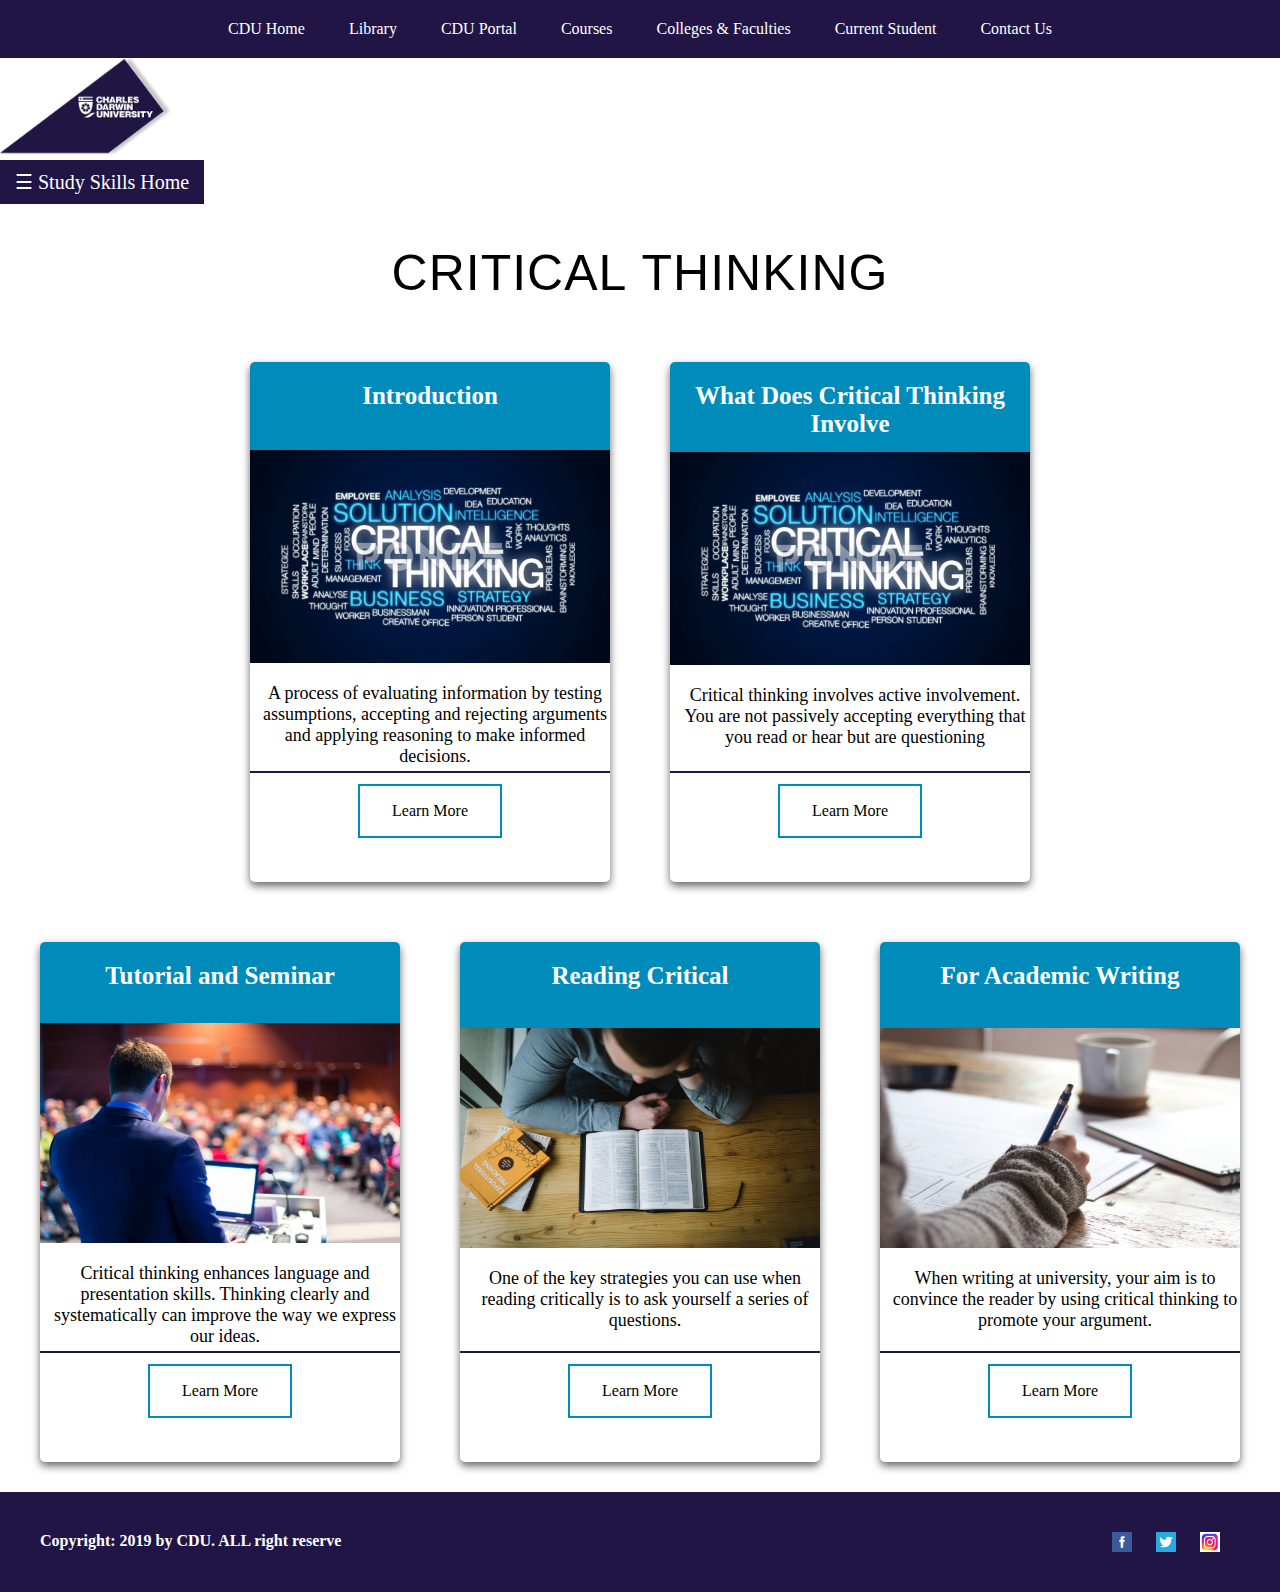
<file: index.html>
<!DOCTYPE html>
<html lang="en">
<head>
  <meta charset="UTF-8" name="viewport" content="width=device-width, initial-scale=1.0">
  <title>Critical Thinking</title>
  <link rel="stylesheet" href="main.css" type="text/css">
  <link href="https://stackpath.bootstrapcdn.com/font-awesome/4.7.0/css/font-awesome.min.css" rel="stylesheet">
</head>
<body>
  <header>
    <nav class="second-nav">
      <div class="toggle">
        <a class="fas fa-bars menu" aria-hidden="true"></a>
      </div>
      <ul class="second-ul">
        <li><a href="https://www.cdu.edu.au/">CDU Home</a></li>
        <li><a href="https://www.cdu.edu.au/library/">Library</a></li>
        <li><a href="https://portal.cdu.edu.au/my.policy">CDU Portal</a></li>
        <li><a href="http://stapps.cdu.edu.au/f?p=100:30:0::NO:::">Courses</a></li>
        <li><a href="https://www.cdu.edu.au/faculties-schools">Colleges & Faculties</a></li>
        <li><a href="https://www.cdu.edu.au/current-students">Current Student</a></li>
        <li><a href="https://www.cdu.edu.au/contact-cdu">Contact Us</a></li>
      </ul>
    </nav>
    <div class="widthsize">
    </div>
    <br><br>
  </header>
  <section>
    <div class="widthsize">
      <img src="title.png" alt="CDU logo" class="logo">
      <div id="mySidebar" class="sidebar">
        <a href="javascript:void(0)" class="closebtn" onclick="closeNav()">×</a>
        <a href="index.html">Critical Thinking</a>
        <a href="what_does_critical_thinking_involve.html">What Does Critical Thinking Involve</a>
        <a href="tutorial_and_seminar.html">Tutorial and Seminar Presentation</a>
        <a href="reading_critically.html">Reading Critically</a>
        <a href="academic_writing.html">For Academic Writing</a>
      </div>
      <div id="main">
        <button class="openbtn" onclick="openNav()">☰ Study Skills Home</button>
      </div>
    </div>
  </section>
  <section class="section-style js--section-style">
    <div class="widthsize">
      <h2>Critical thinking</h2>
      <div class="container">
        <div class="card-wrapper">
          <div class="card">
            <div class="subheading">
              <h3>Introduction</h3>
            </div>
            <img src="image1.jpeg" alt="photo3" class="card-img" style="width:100%">
            <div class="container-p">
              <p>
                A process of evaluating information by testing assumptions, accepting and rejecting arguments and applying reasoning to make informed decisions.
              </p>
            </div>
            <div class="button-style">
              <a class="button" href="">Learn More</a>
            </div>
          </div>
          <div class="card">
            <div class="subheading-2">
              <h3>What Does Critical Thinking Involve</h3>
            </div>
            <img src="image1.jpeg" alt="photo3" class="card-img" style="width:100%">
            <div class="container-p">
              <p>
                Critical thinking involves active involvement. You are not passively accepting everything that you read or hear but are questioning
              </p>
            </div>
            <div class="button-style">
              <a class="button" href="what_does_critical_thinking_involve.html">Learn More</a>
            </div>
          </div>
        </div>
      </div>
    </div>
  </section>
  <section>
    <div class="container">
      <div class="card-wrapper">
        <div class="card">
          <div class="subheading">
            <h3>Tutorial and Seminar</h3>
          </div>
          <img src="3.jpg" alt="photo2" class="card-img" style="width:100%">
          <div class="container-p">
            <p>
              Critical thinking enhances language and presentation skills. Thinking clearly and systematically can improve the way we express our ideas.
            </p>
          </div>
          <div class="button-style">
            <a class="button" href="tutorial_and_seminar.html">Learn More</a>
          </div>
        </div>
        <div class="card">
          <div class="subheading-2">
            <h3>Reading Critical</h3>
          </div>
          <img src="4.jpg" alt="photo3" class="card-img" style="width:100%">
          <div class="container-p">
            <p>
              One of the key strategies you can use when reading critically is to ask yourself a series of questions.
            </p>
          </div>
          <div class="button-style">
            <a class="button" href="reading_critically.html">Learn More</a>
          </div>
        </div>
        <div class="card">
          <div class="subheading-2">
            <h3>For Academic Writing</h3>
          </div>
          <img src="5.jfif" alt="photo3" class="card-img" style="width:100%">
          <div class="container-p">
            <p>
              When writing at university, your aim is to convince the reader by using critical thinking to promote your argument.
            </p>
          </div>
          <div class="button-style">
            <a class="button" href="academic_writing.html">Learn More</a>
          </div>
        </div>
      </div>
    </div>
  </section>
  <footer class=>
    <div class="widthsize">
      <div>
        <ul class="social-links">
          <li><a href="https://www.facebook.com/CharlesDarwinUniversity/"> <img src="facebook.png" class="logo-mini" alt="FaceBook"></a></li>
          <li><a href="https://twitter.com/cduni?lang=en"> <img src="twitter.png" class="logo-mini" alt="Twitter"></a></li>
          <li><a href="https://www.instagram.com/charlesdarwinuniversity/?hl=en"> <img src="instagram.png" class="logo-mini" alt="Instagram"></a></li>
        </ul>
      </div>
      <div class="widthsize">
        <h4>
          Copyright: 2019 by CDU. ALL right reserve
        </h4>
      </div>
    </div>
  </footer>
  <script src="https://ajax.googleapis.com/ajax/libs/jquery/1.12.4/jquery.min.js"></script>
  <script src="jquery.waypoints.min.js"></script>
  <script src="script.js" type="text/javascript"></script>
  <script src="https://code.jquery.com/jquery-3.4.1.js"></script>
  <script type="text/javascript">
    $(document).ready(function() {
      $('.menu').click(function() {
        $('ul').toggleClass('active');
      })
    })
  </script>
</body>
</html>
</file>
<file: main.css>
*{
    margin: 0;
    padding: 0;
    box-sizing: border-box;
    font-family: "Times New Roman", Times, serif;
}

.html {
    font-weight: 300;
    font-size: 20px;
    text-rendering: optimizeLegibility;
}

body{
  background-color:#fff;
}

.widthsize{
    max-width: 1400px;
    margin:0 auto;
}

.sidebar {
  height: 100%;
  width: 0;
  position: fixed;
  z-index: 1;
  top: 0;
  left: 0;
  background-color: #211545;
  overflow-x: hidden;
  transition: 0.5s;
  padding-top: 60px;
}

.sidebar a {
  padding: 8px 8px 8px 32px;
  text-decoration: none;
  font-size: 21px;
  color: #fff;
  display: block;
  transition: 0.3s;
}

.sidebar a:hover {
  color: #f1f1f1;
}

.sidebar .closebtn {
  position: absolute;
  top: 0;
  right: 25px;
  font-size: 36px;
  margin-left: 50px;
}

.openbtn {
  font-size: 20px;
  cursor: pointer;
  background-color: #211545;
  color: white;
  padding: 10px 15px;
  border: none;
}

.openbtn:hover {
  background-color: #444;
}

.header{
    height: 100vh;
    background-size: cover;
    background-position: center;
}

.logo{
    height: 100px;
    width: auto;
    margin-top: 20px;
}

.main-nav{
    list-style: none;
    background-color:#211545;
    font-size: 120%;
    border-right: 1px solid #bbb;
}

.mobile-nav-icon {
    float: right;
    margin-top: 30px;
    display: none;
}

.mobile-nav-icon img{
    font-size: 200%;
    color: #fff;
    display: none;

}

/*sticky*/

.sticky {
    position: fixed;
    top: 0;
    left: 0;
    width: 100%;
    background-color: rgba(255,255,255,0);
    box-shadow: 0 2px 2px #efefef;
}

.sticky li a:link,
.sticky li a:visited{
    padding: 16px 0;
    color: #fff;
}

/*sticky*/

.main-nav li{
    display: inline-block;
    padding: 15px;
    border-right:1px solid #bbb;
}

.main-nav li a:link,
.main-nav li a:visited{
    padding: 8px 0;
    color: #fff;
    text-decoration: none;
    font-size: 100%;
    border-bottom: 2px solid transparent;
    transition: border-bottom;
}

.main-nav li:last-child {
    border-right: none;
    float: right;
}

.second-nav{
  text-align: center;
  width:100%;
  background: #211545;
  position: fixed;
  top:0;

}

.second-ul{
  width:80%;
  margin: 0 auto;
  padding: 0;
}

.second-ul li{
  list-style: none;
  display: inline-block;
  padding: 20px;
}

.second-ul li:hover{
  background: #e91e63;
}

.second-ul li a{
  color:#fff;
  text-decoration: none;
}

.toggle{
  width: 100%;
  padding: 10px 20px;
  background: #001f44;
  text-align: right;
  box-sizing: border-box;
  color: #fff;
  font-size: 30px;
  display: none;


}



.searchbar{
    float: right;
    margin-top: 80px;
    padding: 10px;
}

.logo-mini{
    height: 20px;
}

.last-mini-logo{
    height: 20px;
    width: 30px;
    margin-left: 5px;
}

.section-style{
    margin-top: 40px;
}

h2{
    font-weight: 300;
    font-family:'Microsoft YaHei',sans-serif;
    text-transform: uppercase;
    font-size: 50px;
    word-spacing: 2px;
    text-align: center;
    margin-bottom: 30px;
    letter-spacing: 1px;
}

p{
    font-size:17px;
    font-family: "Calibri", serif;
}

.long-copy {
   line-height: 145%;
   margin-left: 15%;
   margin-top: 10px;
   margin-right: 20px;
   background: #fff;
}

<!---->

.card{
    box-shadow:0 4px 8px 0 rgba(0,0,0,0.6);
    display: flex;
    flex-direction: column;
    align-items: center;
    justify-content: center;
    float: left;
    width:360px;
    font-size: 16px;
    margin: 30px;
    height: 520px;
    background-color: #fff;
    border-radius: 5px;
}

.intro-card{
  display: flex;
  flex-direction: column;
  align-items: center;
  justify-content: center;
  float: left;
  width:360px;
  font-size: 16px;
  height: 400px;
  margin: 30px;
  background-color: #fff;
}

.card-wrapper{
    display: flex;
    align-items: center;
    align-content: center;
    flex-direction: column;
}

.heading{
    margin-right: -3px;
    text-align: center;
    font-size: 50px;
    color: #333;
    font-family: fantasy;
}

.card-img{
    height: 220px;
}

.container{
    height: 100px;
    color: black;
    margin-top: 10px;
}

.container-p{
  padding-top: 20px;
  padding-bottom: 20px;
  border-bottom: 2px solid #211545;
  height: 110px;
}

.card ul{
  text-align: left;
}

.subheading{
  margin-bottom: 0;
  margin-top: 0;
  color: white;
  background-color: #008CBA;
  border-top-left-radius: 5px;
  border-top-right-radius:  5px;
  padding-top: 20px;
  padding-bottom: 20px;
  text-align: left;
  width: 100%;
  height: 90px;
}

.subheading-2{
  margin-bottom: 0;
  margin-top: 0;
  color: white;
  background-color: #008CBA;
  border-top-left-radius: 5px;
  border-top-right-radius:  5px;
  padding-top: 20px;
  padding-bottom: 20px;
  text-align: left;
  width: 100%;
  height: 90px;
}

.button {
    background-color: #4CAF50; /* Green */
    border: none;
    color: white;
    padding: 16px 32px;
    text-align: center;
    text-decoration: none;
    display: inline-block;
    font-size: 16px;
    margin: 4px 2px;
    -webkit-transition-duration: 0.4s; /* Safari */
    transition-duration: 0.4s;
    cursor: pointer;
}

.button{
  background-color: white;
  color: black;
  border: 2px solid #008CBA;
}

.button:hover{
  background-color: #008CBA;
  color: white;
}

.button-style{
  padding-bottom: 40px;
  padding-top: 7px;
  margin-bottom: 0;
}

.card h3{
    text-align: center;
    font-size: 25px;
}

.card p{
    text-align:center;
    font-size:18px;
    padding-left: 10px;
}

footer {
    background-color: #211545;
    position: relative;
    height: 100px;
    margin-top: -100px;
    clear: both;
    padding: 40px;
}

.widthsize h4{
    color:#fff;
}

.h4{
    color:#fff;
}

.social-links{
    list-style: none;
    float: right;
}

.social-links li{
    display: inline-block;
    margin-right: 20px;
}

.image-logo{
  width: 300px;
  height: 300px;
}

/*Small phones: from 0 to 480px */
@media (max-width:768px){
  .toggle{
    display: block;
  }
  .second-nav{
    position: fixed;
    top: 0;
  }
  .second-ul{
    width:100%;
    display: none;
  }
  .second-ul li{
    display: block;
    text-align: center;
  }
  .active{
    display: block;
  }
}


@media only screen and (min-width: 320px) {
    .card-wrapper {
        width: 100%;
        float: left;
        flex-direction: row;
        flex-wrap: wrap;
        justify-content: center;
        align-items: center;
    }

    .h1 {
        font-size: 7px;
    }
    .mobile-nav-icon {display: inline-block;}
}

/* Small phones to small tablets: from 481px to 767px */

@media only screen and (max-width: 840px) {
    body {
        font-size: 15px;
    }

    section {
        padding: 30px 0;
    }

    .mobile-nav-icon img {
        display: inline-block;
    }

    .main-nav {
        float: left;
    }

    .main-nav li {
        display: block;

    }

    .main-nav li a:link,
    .main-nav li a:visited {
        display: block;
        border: 0;
    }
}

video{
  width: 75%;
  height: auto;
  border: 1.5px;
  border-color: black;
  border-style: solid;
}

.image-front{
  width: 100%;
}
</file>
